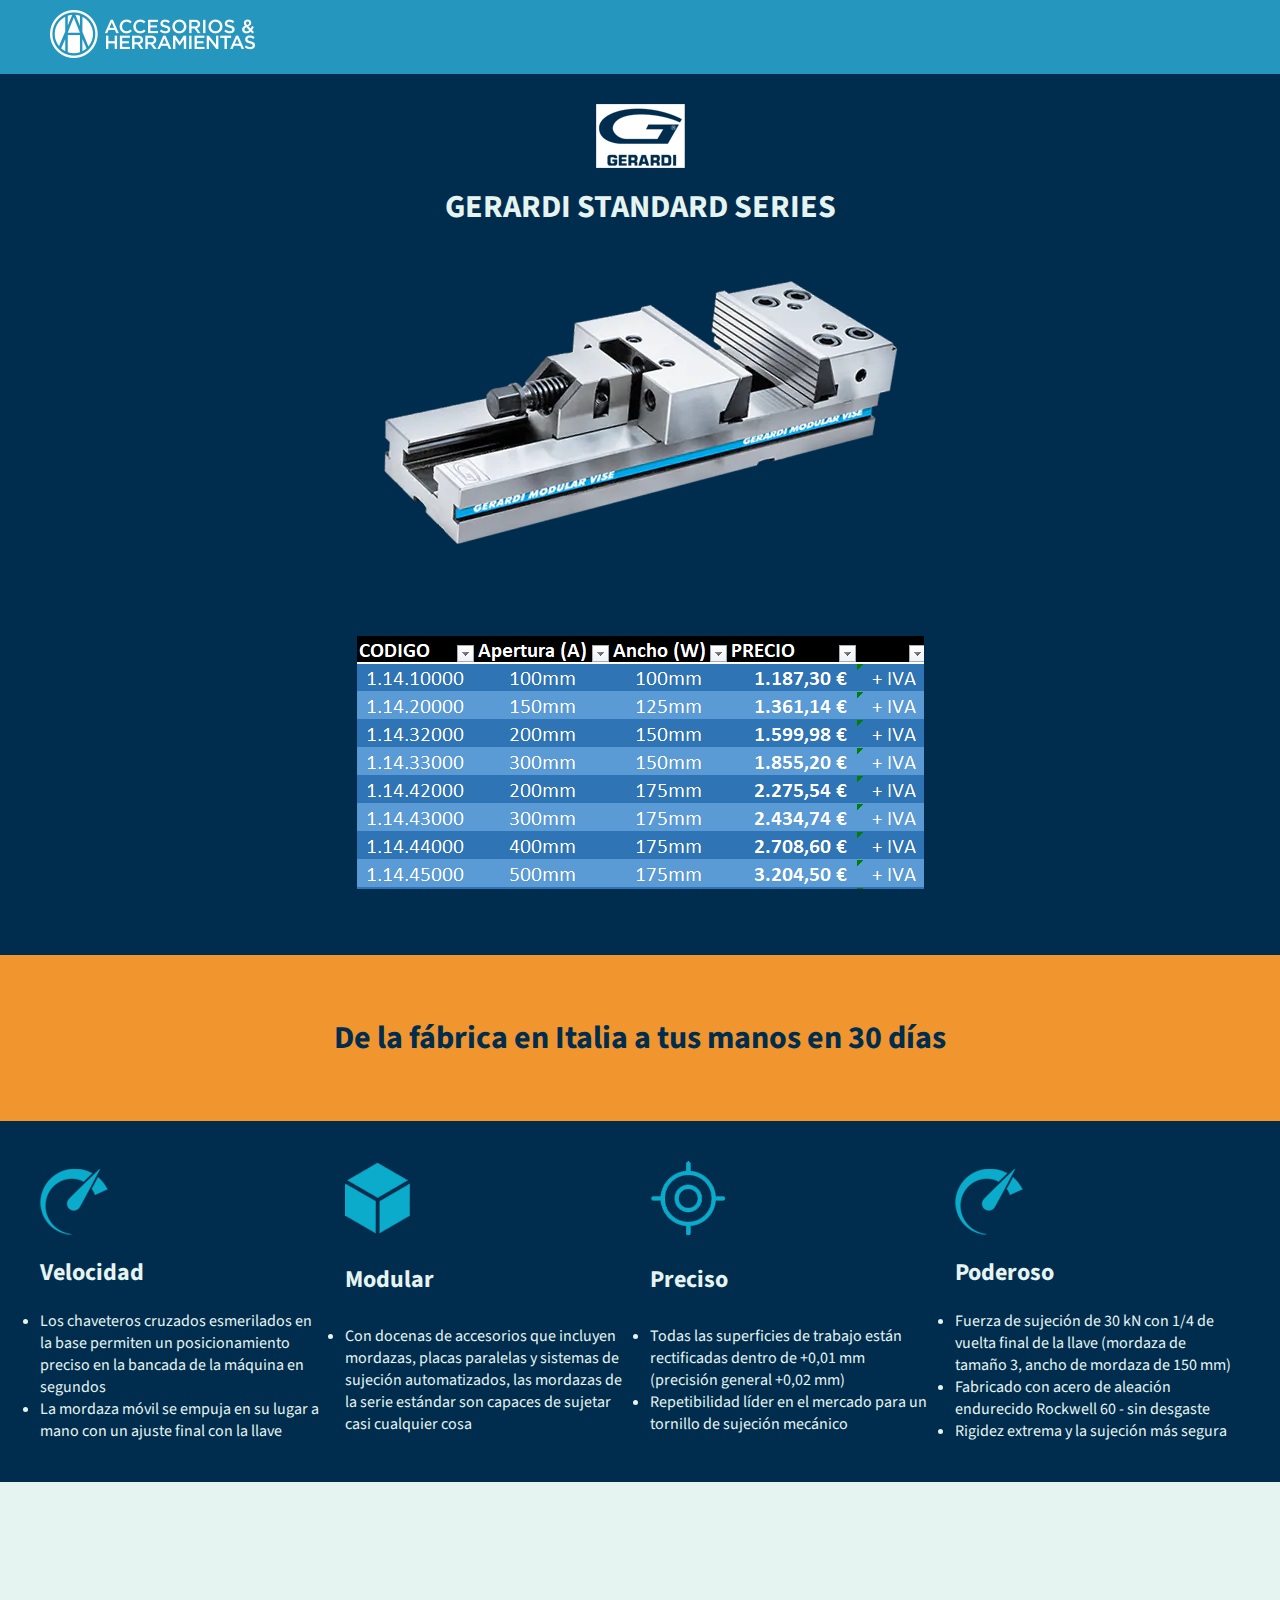
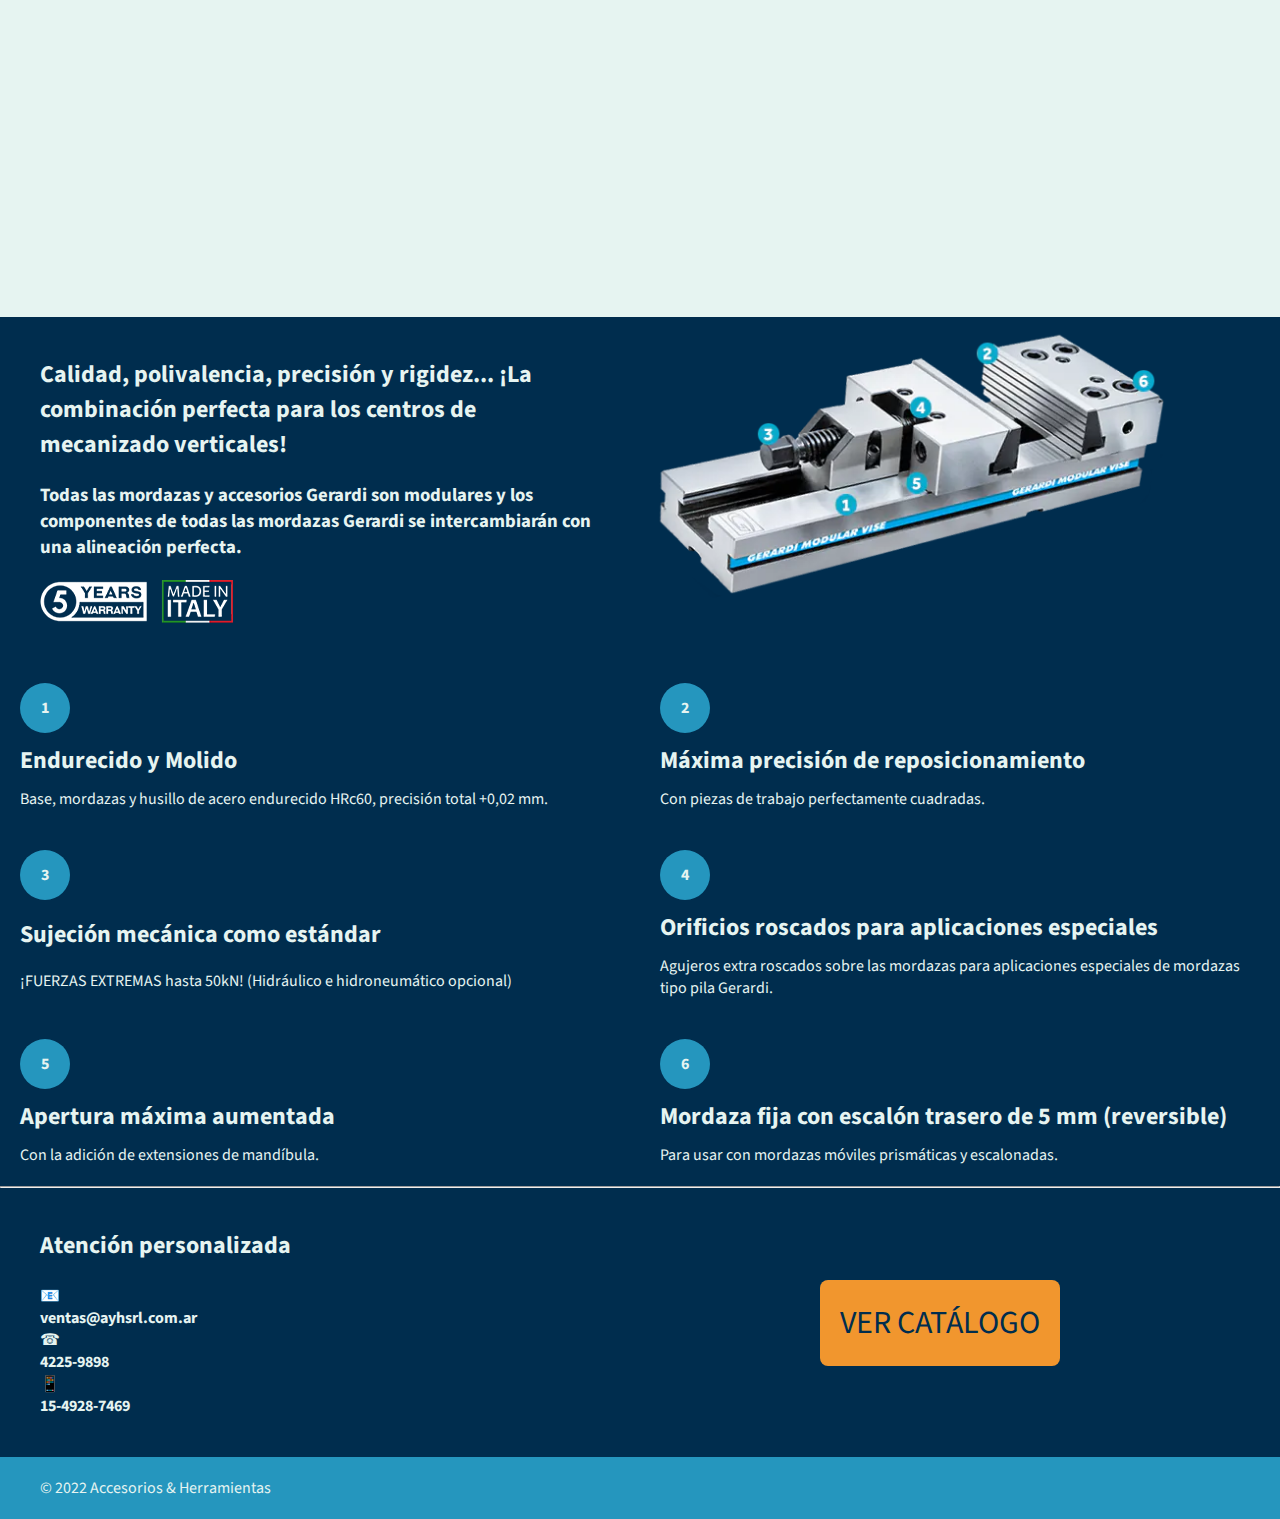
<file: index.html>
<!DOCTYPE html>
<html lang="en">

<head>
    <meta charset="UTF-8">
    <meta http-equiv="X-UA-Compatible" content="IE=edge">
    <meta name="viewport" content="width=device-width, initial-scale=1.0">
    <link rel="preconnect" href="https://fonts.googleapis.com">
    <link rel="preconnect" href="https://fonts.gstatic.com" crossorigin>
    <link href="https://fonts.googleapis.com/css2?family=Source+Sans+Pro:wght@400;700&display=swap" rel="stylesheet">
    <link rel="stylesheet" href="./css/styles.css">
    <title>GERARDI STANDARD SERIES</title>
</head>

<body>

    <header>
        <div class="logo"><img src="./img/logoInvertido.png" alt="logo"></div>
    </header>
    <div class="container">
        <main>
            <div class="hero">
                <div class="hero_text-and-logo">
                    <div class="hero__logo">
                        <img src="./img/gerardi-logo.webp" alt="gerardi">
                    </div>
                    <div class="hero__text">
                        <h1>GERARDI STANDARD SERIES</h1>
                        <!-- <br>
                        <h2>
                            Las más copiadas del mundo.
                        </h2>
                        <br>
                        <h2>
                            Sin embargo, <br> ninguna mordaza de imitación ofrece <br> la misma precisión,
                            fuerza de sujeción, <br> modularidad y rigidez.</h2> -->
                    </div>
                </div>
                <div class="hero__img">
                    <img src="./img/morza.webp" alt="morza">
                </div>
                <div class="hero__img">
                    <img src="./img/precios.PNG" alt="precios">
                </div>

            </div>
            <div class="entrega">
                <h2>De la fábrica en Italia a tus manos en 30 días</h2>
            </div>

            <div class="cards">
                <div class="cards__card">
                    <img src="./img/velocidad.webp" alt="velocidad">
                    <h2>Velocidad</h2>
                    <ul>
                        <li>Los chaveteros cruzados esmerilados en la base permiten un posicionamiento preciso en la
                            bancada
                            de
                            la máquina en segundos</li>
                        <li>La mordaza móvil se empuja en su lugar a mano con un ajuste final con la llave</li>
                    </ul>

                </div>

                <div class="cards__card">
                    <img src="./img/modular.webp" alt="modular">

                    <h2>Modular</h2>
                    <ul>
                        <li>Con docenas de accesorios que incluyen mordazas, placas paralelas y sistemas de sujeción
                            automatizados, las mordazas de la serie estándar son capaces de sujetar casi cualquier cosa
                        </li>
                    </ul>
                </div>

                <div class="cards__card">
                    <img src="./img/preciso.webp" alt="Preciso">

                    <h2>Preciso</h2>
                    <ul>
                        <li>Todas las superficies de trabajo están rectificadas dentro de +0,01 mm (precisión general
                            +0,02
                            mm)
                        </li>
                        <li>Repetibilidad líder en el mercado para un tornillo de sujeción mecánico</li>
                    </ul>
                </div>

                <div class="cards__card">
                    <img src="./img/poderoso.webp" alt="Poderoso">

                    <h2>Poderoso</h2>
                    <ul>
                        <li>Fuerza de sujeción de 30 kN con 1/4 de vuelta final de la llave (mordaza de tamaño 3, ancho
                            de mordaza de 150 mm)</li>
                        <li>Fabricado con acero de aleación endurecido Rockwell 60 - sin desgaste</li>
                        <li>
                            Rigidez extrema y la sujeción más segura
                        </li>
                    </ul>
                </div>


            </div>

            <div class="video">
                <iframe width="560" height="315" src="https://www.youtube.com/embed/ZU-l-4DVdgU"
                    title="YouTube video player" frameborder="0"
                    allow="accelerometer; autoplay; clipboard-write; encrypted-media; gyroscope; picture-in-picture"
                    allowfullscreen></iframe>
            </div>

            <div class="ventajas">
                <div class="ventajas__heroText">
                    <h2>
                        Calidad, polivalencia, precisión y rigidez... ¡La combinación perfecta para los centros de
                        mecanizado verticales!
                    </h2>
                    <h3>
                        Todas las mordazas y accesorios Gerardi son modulares y los componentes de todas las mordazas
                        Gerardi se intercambiarán con una alineación perfecta.
                    </h3>
                    <img src="./img/garantia.webp" alt="garantia">
                </div>
                <div>
                    <img src="./img/morza-caracteristicas.webp" alt="ilustracion" class="ilustracion">
                </div>

                <div class="ventajas__item">

                    <h4 class="numero">1</h4>

                    <h2>Endurecido y Molido</h2>

                    <p>Base, mordazas y husillo de acero endurecido HRc60, precisión total +0,02 mm.</p>
                </div>
                <div class="ventajas__item">

                    <h4 class="numero">2</h4>

                    <h2>Máxima precisión de reposicionamiento</h2>

                    <p>Con piezas de trabajo perfectamente cuadradas.</p>
                </div>
                <div class="ventajas__item">

                    <h4 class="numero">3</h4>

                    <h2>Sujeción mecánica como estándar</h2>

                    <p>¡FUERZAS EXTREMAS hasta 50kN! (Hidráulico e hidroneumático opcional)</p>
                </div>
                <div class="ventajas__item">

                    <h4 class="numero">4</h4>

                    <h2>Orificios roscados para aplicaciones especiales</h2>

                    <p>Agujeros extra roscados sobre las mordazas para aplicaciones especiales de mordazas tipo pila
                        Gerardi.</p>
                </div>
                <div class="ventajas__item">

                    <h4 class="numero">5</h4>

                    <h2>Apertura máxima aumentada</h2>

                    <p>Con la adición de extensiones de mandíbula.</p>
                </div>
                <div class="ventajas__item">

                    <h4 class="numero">6</h4>

                    <h2>Mordaza fija con escalón trasero de 5 mm (reversible)</h2>

                    <p>Para usar con mordazas móviles prismáticas y escalonadas.</p>
                </div>

            </div>
            <hr>

            <div class="consulta">
                <div>
                    <h2>Atención personalizada</h2>
                    <br>
                    <div class="telefonos">
                        <div>📧</div>
                        <div>
                            <h4>ventas@ayhsrl.com.ar</h4>
                        </div>

                        <div>☎ </div>
                        <div>
                            <h4>4225-9898</h4>
                        </div>

                        <div>
                            📱
                        </div>
                        <div>
                            <h4>15-4928-7469</h4>
                        </div>


                    </div>


                </div>

                <div class="btn">
                    <a href="./assets/lista.pdf" target="_blank" rel="noopener noreferrer" class="pedido">Ver
                        Catálogo</a>
                </div>

            </div>




        </main>

        <footer class="footer">
            &#169 2022 Accesorios & Herramientas
        </footer>

    </div>


</body>

</html>
</file>
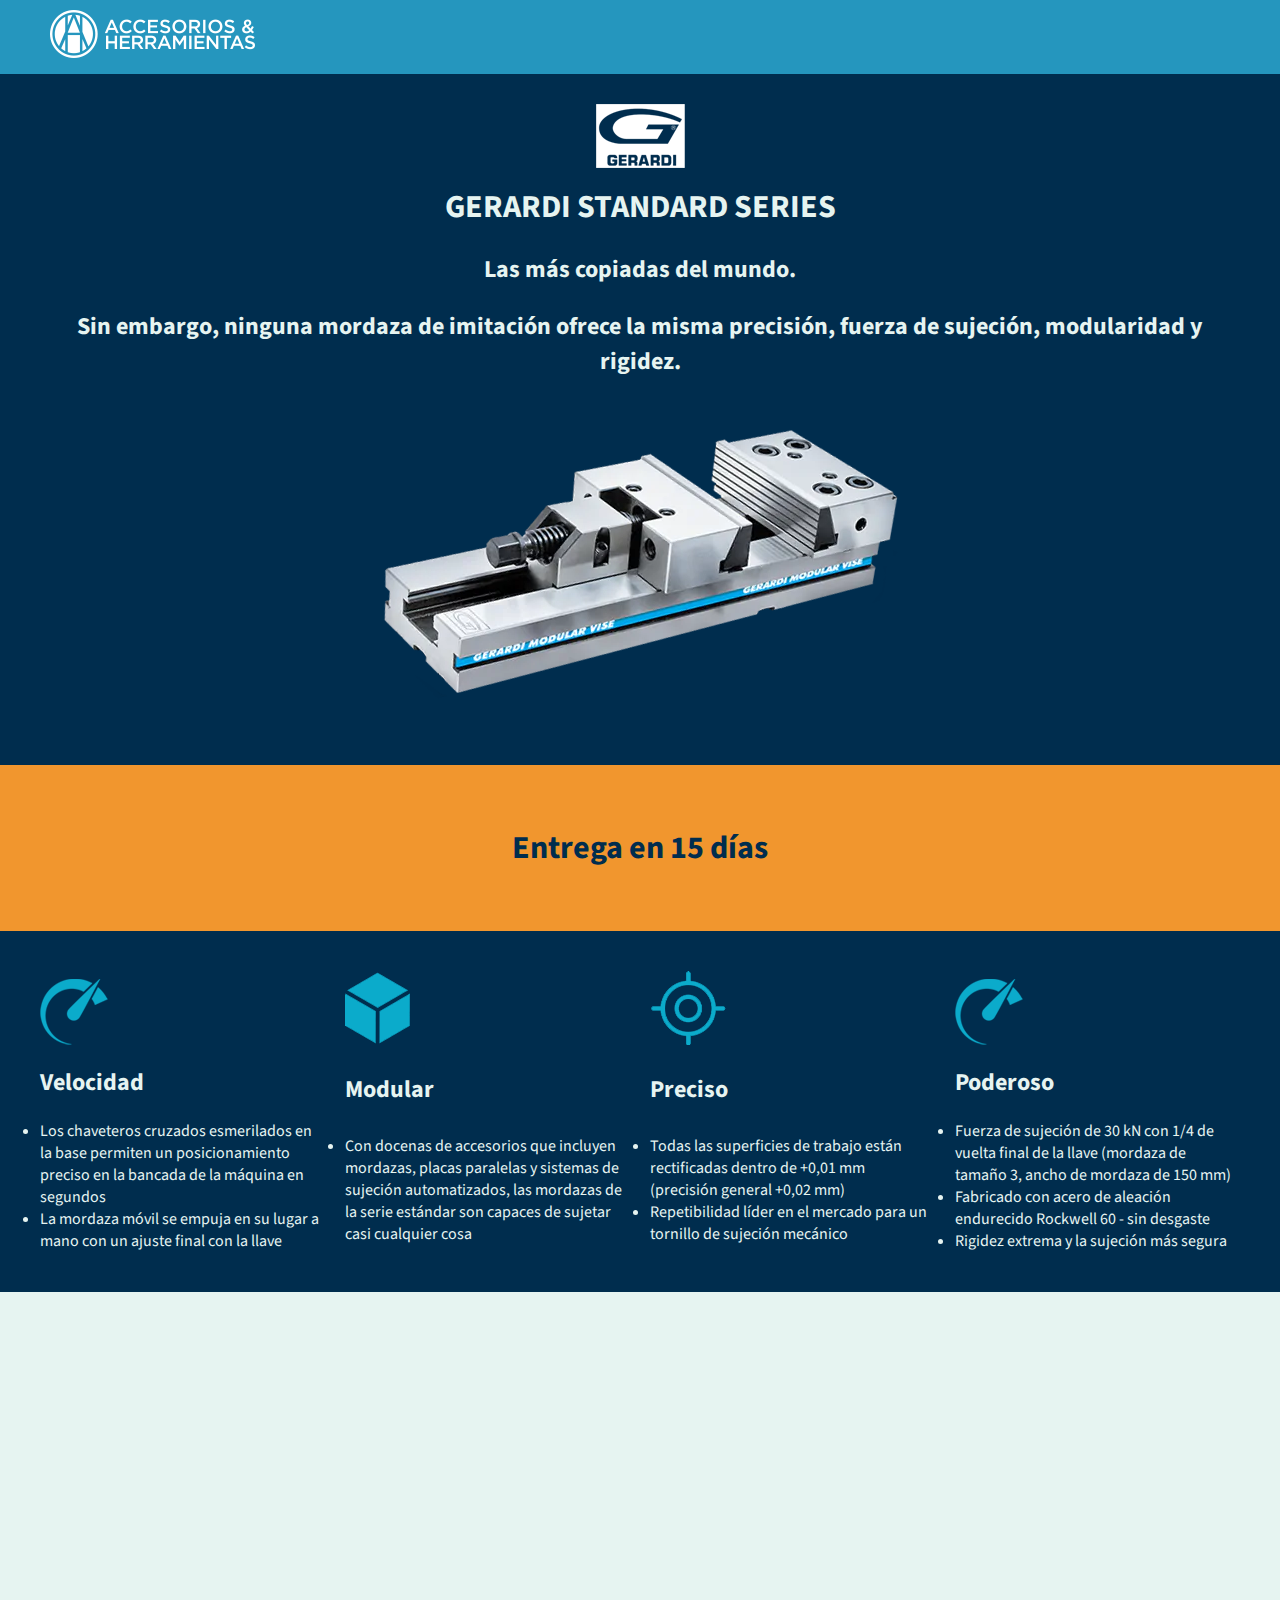
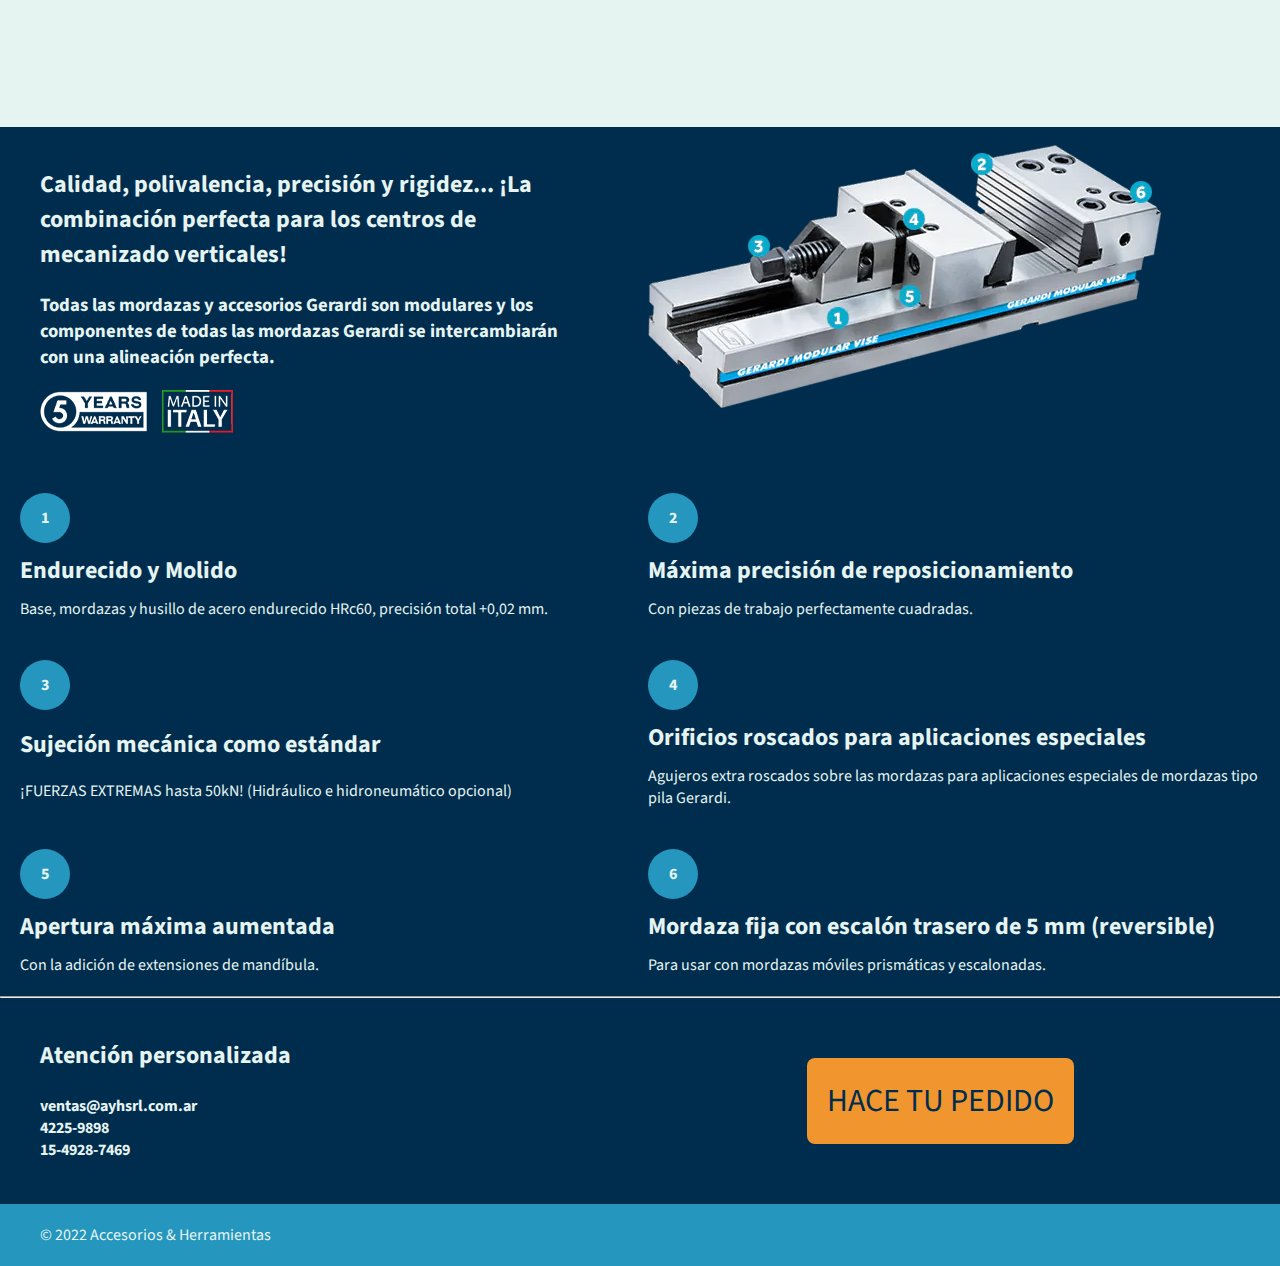
<file: landing-gerardi.html>
<!DOCTYPE html>
<html lang="en">

<head>
    <meta charset="UTF-8">
    <meta http-equiv="X-UA-Compatible" content="IE=edge">
    <meta name="viewport" content="width=device-width, initial-scale=1.0">
    <link rel="preconnect" href="https://fonts.googleapis.com">
    <link rel="preconnect" href="https://fonts.gstatic.com" crossorigin>
    <link href="https://fonts.googleapis.com/css2?family=Source+Sans+Pro:wght@400;700&display=swap" rel="stylesheet">
    <link rel="stylesheet" href="./css/styles.css">
    <title>GERARDI STANDARD SERIES</title>
</head>

<body>

    <header>
        <div class="logo"><img src="./img/logoInvertido.png" alt="logo"></div>
    </header>
    <div class="container">




        <main>
            <div class="hero">
                <div class="hero_text-and-logo">
                    <div class="hero__logo">
                        <img src="./img/gerardi-logo.webp" alt="gerardi">
                    </div>
                    <div class="hero__text">
                        <h1>GERARDI STANDARD SERIES</h1>
                        <br>
                        <h2>
                            Las más copiadas del mundo.
                        </h2>
                        <br>
                        <h2>
                            Sin embargo, ninguna mordaza de imitación ofrece la misma precisión,
                            fuerza de sujeción, modularidad y rigidez.</h2>
                    </div>
                </div>
                <div class="hero__img">
                    <img src="./img/morza.webp" alt="">
                </div>
            </div>
            <div class="entrega">
                <h2>Entrega en 15 días</h2>
            </div>

            <div class="cards">
                <div class="cards__card">
                    <img src="./img/velocidad.webp" alt="velocidad">
                    <h2>Velocidad</h2>
                    <ul>
                        <li>Los chaveteros cruzados esmerilados en la base permiten un posicionamiento preciso en la
                            bancada
                            de
                            la máquina en segundos</li>
                        <li>La mordaza móvil se empuja en su lugar a mano con un ajuste final con la llave</li>
                    </ul>

                </div>

                <div class="cards__card">
                    <img src="./img/modular.webp" alt="modular">

                    <h2>Modular</h2>
                    <ul>
                        <li>Con docenas de accesorios que incluyen mordazas, placas paralelas y sistemas de sujeción
                            automatizados, las mordazas de la serie estándar son capaces de sujetar casi cualquier cosa
                        </li>
                    </ul>
                </div>

                <div class="cards__card">
                    <img src="./img/preciso.webp" alt="Preciso">

                    <h2>Preciso</h2>
                    <ul>
                        <li>Todas las superficies de trabajo están rectificadas dentro de +0,01 mm (precisión general
                            +0,02
                            mm)
                        </li>
                        <li>Repetibilidad líder en el mercado para un tornillo de sujeción mecánico</li>
                    </ul>
                </div>

                <div class="cards__card">
                    <img src="./img/poderoso.webp" alt="Poderoso">

                    <h2>Poderoso</h2>
                    <ul>
                        <li>Fuerza de sujeción de 30 kN con 1/4 de vuelta final de la llave (mordaza de tamaño 3, ancho
                            de mordaza de 150 mm)</li>
                        <li>Fabricado con acero de aleación endurecido Rockwell 60 - sin desgaste</li>
                        <li>
                            Rigidez extrema y la sujeción más segura
                        </li>
                    </ul>
                </div>


            </div>

            <div class="video">
                <iframe width="560" height="315" src="https://www.youtube.com/embed/ZU-l-4DVdgU"
                    title="YouTube video player" frameborder="0"
                    allow="accelerometer; autoplay; clipboard-write; encrypted-media; gyroscope; picture-in-picture"
                    allowfullscreen></iframe>
            </div>

            <div class="ventajas">
                <div class="ventajas__heroText">
                    <h2>
                        Calidad, polivalencia, precisión y rigidez... ¡La combinación perfecta para los centros de
                        mecanizado verticales!
                    </h2>
                    <h3>
                        Todas las mordazas y accesorios Gerardi son modulares y los componentes de todas las mordazas
                        Gerardi se intercambiarán con una alineación perfecta.
                    </h3>
                    <img src="./img/garantia.webp" alt="garantia">
                </div>
                <div>
                    <img src="./img/morza-caracteristicas.webp" alt="ilustracion">
                </div>

                <div class="ventajas__item">

                    <h4 class="numero">1</h4>

                    <h2>Endurecido y Molido</h2>

                    <p>Base, mordazas y husillo de acero endurecido HRc60, precisión total +0,02 mm.</p>
                </div>
                <div class="ventajas__item">

                    <h4 class="numero">2</h4>

                    <h2>Máxima precisión de reposicionamiento</h2>

                    <p>Con piezas de trabajo perfectamente cuadradas.</p>
                </div>
                <div class="ventajas__item">

                    <h4 class="numero">3</h4>

                    <h2>Sujeción mecánica como estándar</h2>

                    <p>¡FUERZAS EXTREMAS hasta 50kN! (Hidráulico e hidroneumático opcional)</p>
                </div>
                <div class="ventajas__item">

                    <h4 class="numero">4</h4>

                    <h2>Orificios roscados para aplicaciones especiales</h2>

                    <p>Agujeros extra roscados sobre las mordazas para aplicaciones especiales de mordazas tipo pila
                        Gerardi.</p>
                </div>
                <div class="ventajas__item">

                    <h4 class="numero">5</h4>

                    <h2>Apertura máxima aumentada</h2>

                    <p>Con la adición de extensiones de mandíbula.</p>
                </div>
                <div class="ventajas__item">

                    <h4 class="numero">6</h4>

                    <h2>Mordaza fija con escalón trasero de 5 mm (reversible)</h2>

                    <p>Para usar con mordazas móviles prismáticas y escalonadas.</p>
                </div>

            </div>
            <hr>

            <div class="consulta">
                <div>
                    <h2>Atención personalizada</h2>
                    <br>
                    <h4>ventas@ayhsrl.com.ar</h4>
                    <h4>4225-9898</h4>
                    <h4>15-4928-7469</h4>

                </div>

                <div class="btn">
                    <a href="https://www.ayhsrl.com.ar/contactenos.php" target="_blank" rel="noopener noreferrer"
                        class="pedido">Hace
                        tu pedido</a>
                </div>

            </div>




        </main>

        <footer class="footer">
            &#169 2022 Accesorios & Herramientas
        </footer>

    </div>


</body>

</html>
</file>
<file: css/styles.css>
* {
    margin: 0;
    padding: 0;
    box-sizing: border-box;
}

body {
    font-family: 'Source Sans Pro', sans-serif;
    background-color: #002D4E;
    color: #E6F4F1;
}



header {
    background-color: #2596be;
    padding: 10px;
    top: 0;
    position: sticky;
}

.logo {
    padding-left: 40px;
}

.hero {
    display: grid;
    grid-template-columns: repeat(1, 1fr);
    justify-items: center;
    padding: 20px 40px;
    background-color: #002D4E;
    color: #E6F4F1;
}

.hero__logo, .hero__text{
    text-align: center;
    margin: 10px;
}

.hero__img {
    margin: 40px;
}

.hero__img img {
    width: 100%;
}

.entrega {
    background-color: #F1962E;
    padding: 60px;
    color: #002D4E;
    text-align: center;
}

.entrega h2{
    font-size: xx-large;
}

.video {
    display: flex;
    justify-content: center;
    padding: 60px 0px;
    background-color: #E6F4F1;
}

.cards {
    display: grid;
    grid-template-columns: 1fr 1fr;
    gap: 20px;
    padding: 40px;
}

.cards__card {
    display: grid;
    grid-template-columns: 1fr;
    gap: 20px;
}

.ventajas {
display: grid;
grid-template-columns: repeat(1, 1fr);
}

.ventajas__heroText {
display: grid;
gap: 20px;
padding: 40px;
}

.ilustracion {
    width: 100%;
}

.numero {
    background-color: #2596BE;
    display: flex;
    width: 50px;
    height: 50px;
    border-radius: 100%;
    justify-content: center;
    align-items: center;
}

.ventajas__item {
    display: grid;
    gap: 10px;
    padding: 20px;
}


.consulta {
    padding: 40px;
    display: grid;
    grid-template-columns: 1fr;
}





.footer  {
    padding: 20px 40px;
    background-color: #2596BE;
}

.consulta .pedido {
    background-color: #F1962E;
    border-radius: 8px;
}

.btn {
    display: flex;
    align-items: center;
    margin: 20px auto;

}

a {
    text-transform: uppercase;
text-decoration: none;
font-size: xx-large;
padding: 20px;
color: #002D4E;
}

a:hover {
    color: #E6F4F1;
}


/* media query */

@media (min-width: 768px) {
    .cards {
        display: grid;
        grid-template-columns: repeat(4, 1fr);
    }

    .ventajas {
        display: grid;
        grid-template-columns: repeat(2, 1fr);
    }
    .consulta {
        padding: 40px;
        display: grid;
        grid-template-columns: 1fr 1fr;
    }
    
}
</file>
